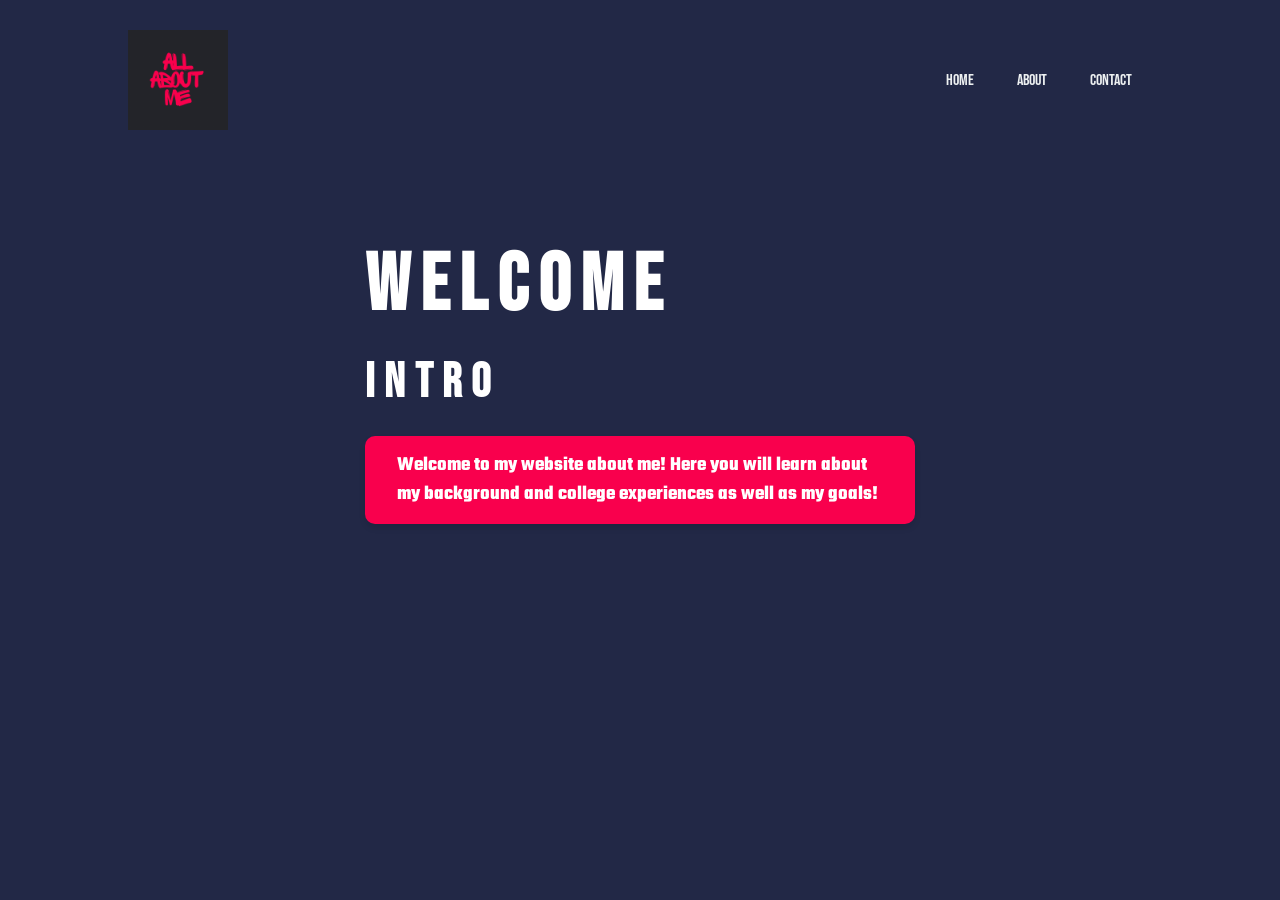
<file: index.html>
<!DOCTYPE html>
<html>
<head>
    <title>All About Me</title>
    <link rel="stylesheet" href="style.css">
</head>
<body>
    <header>
            <img class="logo" src="images/logo.PNG" alt="logo">
        <nav>
            <ul class="nav-items">
            <li><a href="index.html">Home</a></li>
            <li><a href="about.html">About</a></li>
            <li><a href="contact.html">Contact</a></li>
        </ul>
        </nav>
    </header>
    <section class="home">
        <div class="main"> 
            <div class="text-container">
                <h1>Welcome</h1>
                <h5>Intro</h5>
                <p> Welcome to my website about me! Here you will learn about my background and college experiences as well as my goals!</p>
            </div>
        </div>
    </section>
</body>
</html>
</file>
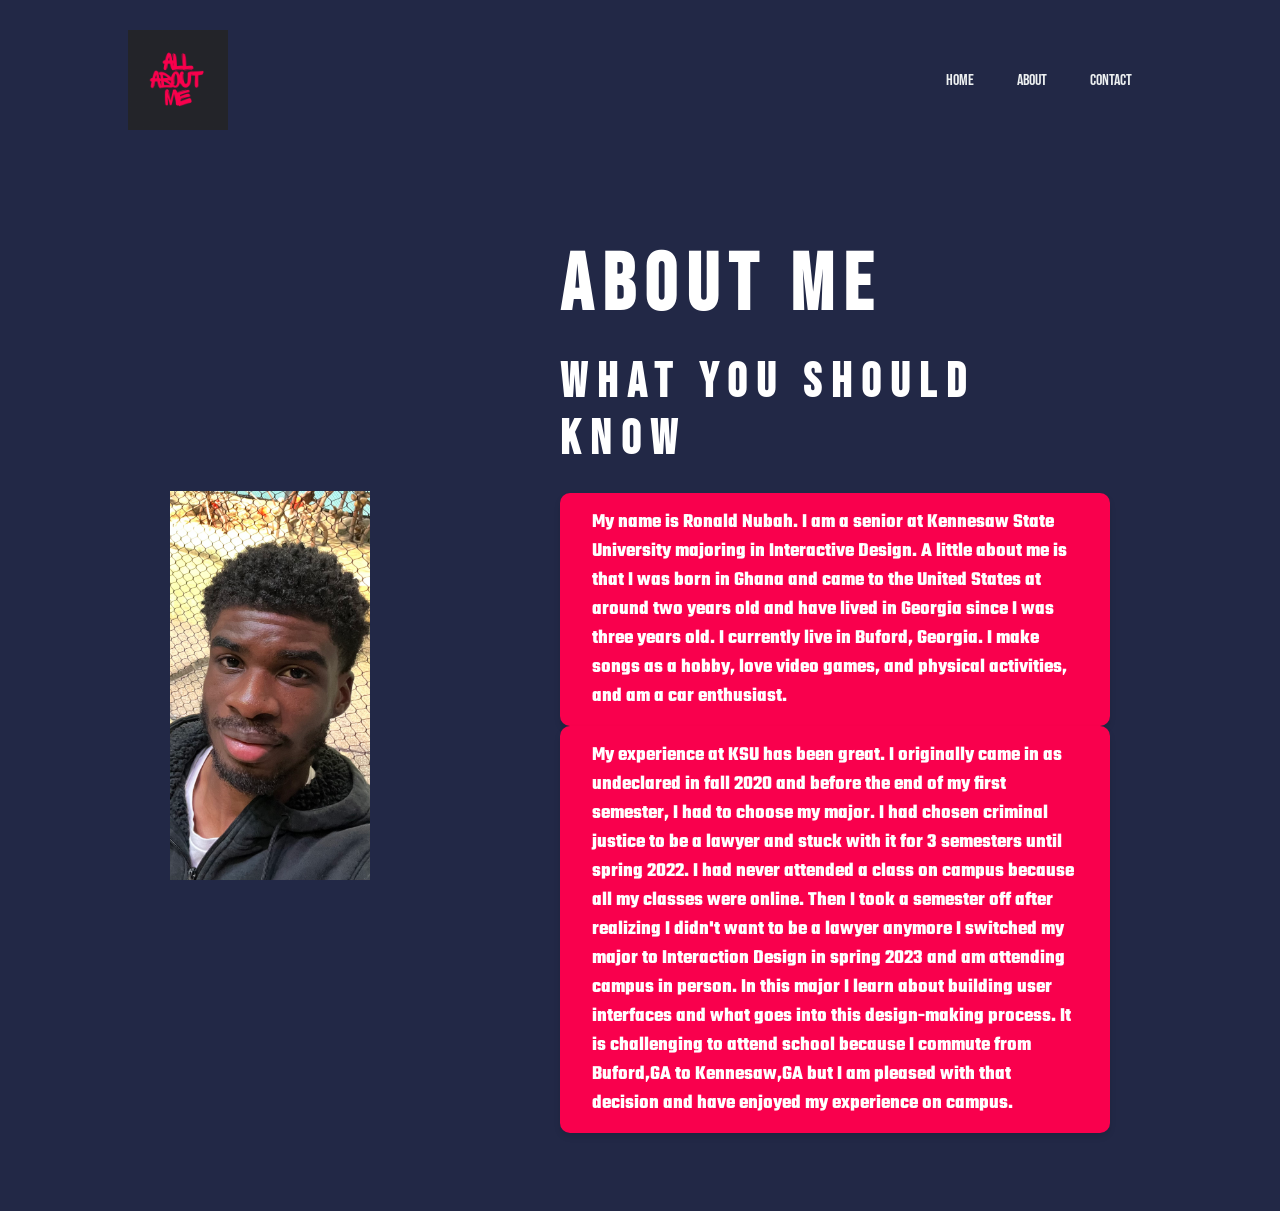
<file: about.html>
<!DOCTYPE html>
<html>
<head>
    <title>All About Me</title>
    <link rel="stylesheet" href="style.css">
</head>
<body>
    <header>
            <img class="logo" src="images/logo.PNG" alt="logo">
        <nav>
            <ul class="nav-items">
            <li><a href="index.html">Home</a></li>
            <li><a href="about.html">About</a></li>
            <li><a href="contact.html">Contact</a></li>
        </ul>
        </nav>
    </header>
    <section class="home">
        <div class="main"> 
            <img src="images/portrait.png">
            <div class="text-container">
                <h1>About Me</h1>
                <h5>What You Should Know</h5>
                <p> My name is Ronald Nubah. I am a senior at Kennesaw State University majoring in Interactive Design. 
                    A little about me is that I was born in Ghana and came to the United States at around two years old and have lived in Georgia since I was three years old. 
                    I currently live in Buford, Georgia. 
                    I make songs as a hobby, love video games, and physical activities, and am a car enthusiast. </p>
                    <p>My experience at KSU has been great. 
                       I originally came in as undeclared in fall 2020 and before the end of my first semester, I had to choose my major. 
                       I had chosen criminal justice to be a lawyer and stuck with it for 3 semesters until spring 2022. I had never attended a class on campus because all my classes were online. 
                       Then I took a semester off after realizing I didn't want to be a lawyer anymore I switched my major to Interaction Design in spring 2023 and am attending campus in person. 
                       In this major I learn about building user interfaces and what goes into this design-making process. 
                       It is challenging to attend school because I commute from Buford,GA to Kennesaw,GA but I am pleased with that decision and have enjoyed my experience on campus. </p>
            </div>
        </div>
    </section>
    
</body>
</html>
</file>
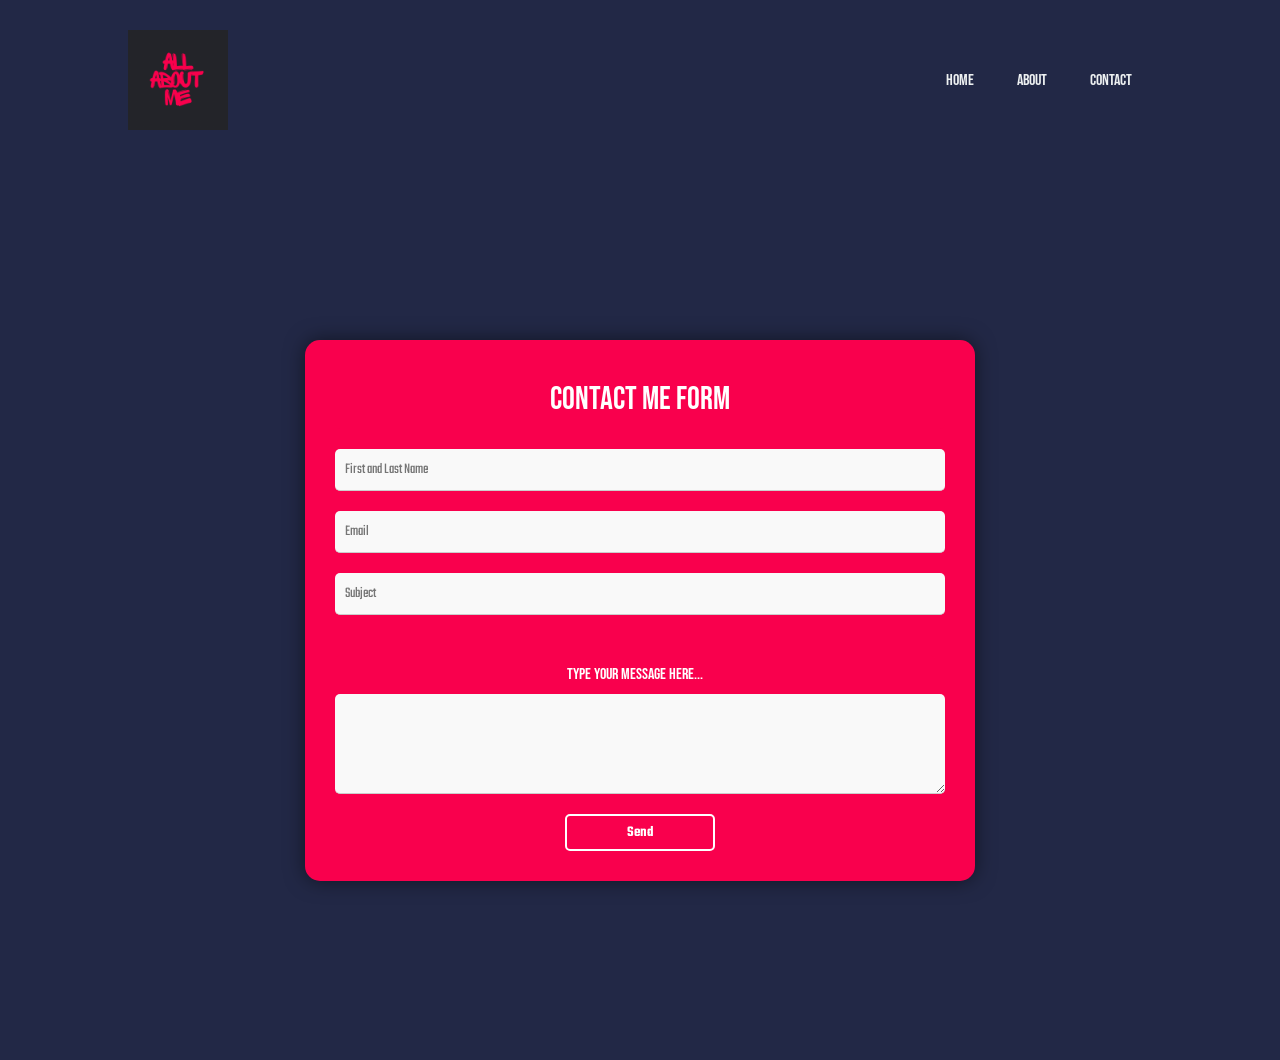
<file: contact.html>
<!DOCTYPE html>
<html>
<head>
    <title>All About Me</title>
    <link rel="stylesheet" href="style.css">
</head>
<body>
    <header>
        <img class="logo" src="images/logo.PNG" alt="logo">
        </div>
        <nav>
            <ul class="nav-items">
                <li><a href="index.html">Home</a></li>
                <li><a href="about.html">About</a></li>
                <li><a href="con.html">Contact</a></li>
            </ul>
        </nav>
    </header>
    <div class="contact-container">
        <form id="contact-form" action="/submit-form" method="post">
            <h1>Contact Me Form</h1>
            <input type="text" id="name" name="name" placeholder="First and Last Name" required>
            <input type="email" id="email" name="email" placeholder="Email" required>
            <input type="text" id="subject" name="subject" placeholder="Subject" required>
            <h4>Type Your Message Here...</h4>
            <textarea id="message" name="message" required></textarea>
            <input type="submit" value="Send" id="button">
        </form>
    </div>
    
</body>
</html>
</file>
<file: style.css>
@import url('https://fonts.googleapis.com/css2?family=Bebas+Neue&family=Fjalla+One&family=Satisfy&family=Yanone+Kaffeesatz:wght@200..700&display=swap');
@import url('https://fonts.googleapis.com/css2?family=Bebas+Neue&display=swap');
@import url('https://fonts.googleapis.com/css2?family=Bebas+Neue&family=Fjalla+One&family=Satisfy&family=Teko:wght@300..700&family=Yanone+Kaffeesatz:wght@200..700&display=swap');

* {
    box-sizing: border-box;
    margin: 0;
    padding: 0;
    background-color: #222846;
    font-family: "bebas neue";
}

li, a {
    font-family: "bebas neue", sans-serif;
    font-weight: 500;
    font-size: 16px;
    color: #edf0f1;
    text-decoration: none;
}

header {
    display: flex; 
    justify-content: flex-end;
    align-items: center;
    padding: 30px 10%;
}

.logo {
    cursor: pointer;
    margin-right: auto;
    height: auto;
    width: 100px;
}

.nav-items {
    list-style: none;
}

.nav-items li {
    display: inline-block;
    padding: 0px 20px;
}

.nav-items li a {
    transition: all 0.3s ease 0s;
}

.nav-items li a:hover {
    color: #f9004d;
}

.home {
    width: 100%;
    padding: 78px 0px;
}

.home img{
    height: auto;
    width: 200px;
}


.text-container {
    width: 550px;
}


.main {
    width: 1130px;
    max-width: 95%;
    margin: 0 auto;
    display: flex;
    align-items: center;
    justify-content: space-around;
}


.text-container h1, 
.text-container h5 {
    color: white;
    text-transform: capitalize;
    letter-spacing: 10px;
}

.text-container h1 {
    font-size: 5em;
    margin-bottom: 20px;
}

.text-container h5 {
    font-size: 3em; 
    margin-bottom: 25px;
}


.text-container p {
    background: #f9004d;
    color: white;
    text-decoration: none;
    border: 2px solid transparent;
    font-family: "teko", sans-serif;
    font-size: 1.25em; 
    font-weight: bold;
    padding: 13px 30px;
    border-radius: 10px;
    box-shadow: 0 4px 6px rgba(0, 0, 0, 0.1); 
}

.contact-container {
    min-height: 100vh;
    display: flex;
    justify-content: center;
    align-items: center;
    background-color: #222846;
}

.contact-container form {
    width: 670px;
    padding: 30px;
    display: flex;
    flex-direction: column;
    box-shadow: 0 0 20px rgba(0, 0, 0, 0.5);
    border-radius: 15px;
    background: #f9004d; 
}

.contact-container form h1 {
    color: #fff; 
    font-weight: 500;
    text-align: center;
    margin-bottom: 20px;
    background: #f9004d; 
    padding: 10px 0; 
    border-radius: 5px; 
}

.contact-container form input,
.contact-container form textarea {
    font-family: "teko", sans-serif;
    font-size:15px;
    width: 100%;
    padding: 10px;
    margin-bottom: 20px;
    border: none;
    border-radius: 5px;
    background: #f9f9f9;
    color: #000; 
    border-bottom: 1px solid #ccc;
}

.contact-container form textarea {
    min-height: 100px;
    resize: vertical;
    background: #f9f9f9; 
}

.contact-container form textarea::placeholder {
    color: #000;
    opacity: 0.7; 
    padding: 10px; 
}

.contact-container form h4 {
    color: #fff;
    font-weight: 300;
    width: 600px;
    margin-top: 20px;
    background-color: #f9004d;
    padding: 10px; 
    text-align: center; 
    border-radius: 5px; 
}

.contact-container form #button {
    border: 2px solid #fff; 
    background: #f9004d; 
    border-radius: 5px;
    font-weight: 600;
    font-size: 15px; 
    color: #fff;
    padding: 6px 12px; 
    cursor: pointer;
    transition: 0.3s;
    max-width: 150px;
    margin: 0 auto;
}

.contact-container form #button:hover {
    background: #d6003f;
}
</file>
